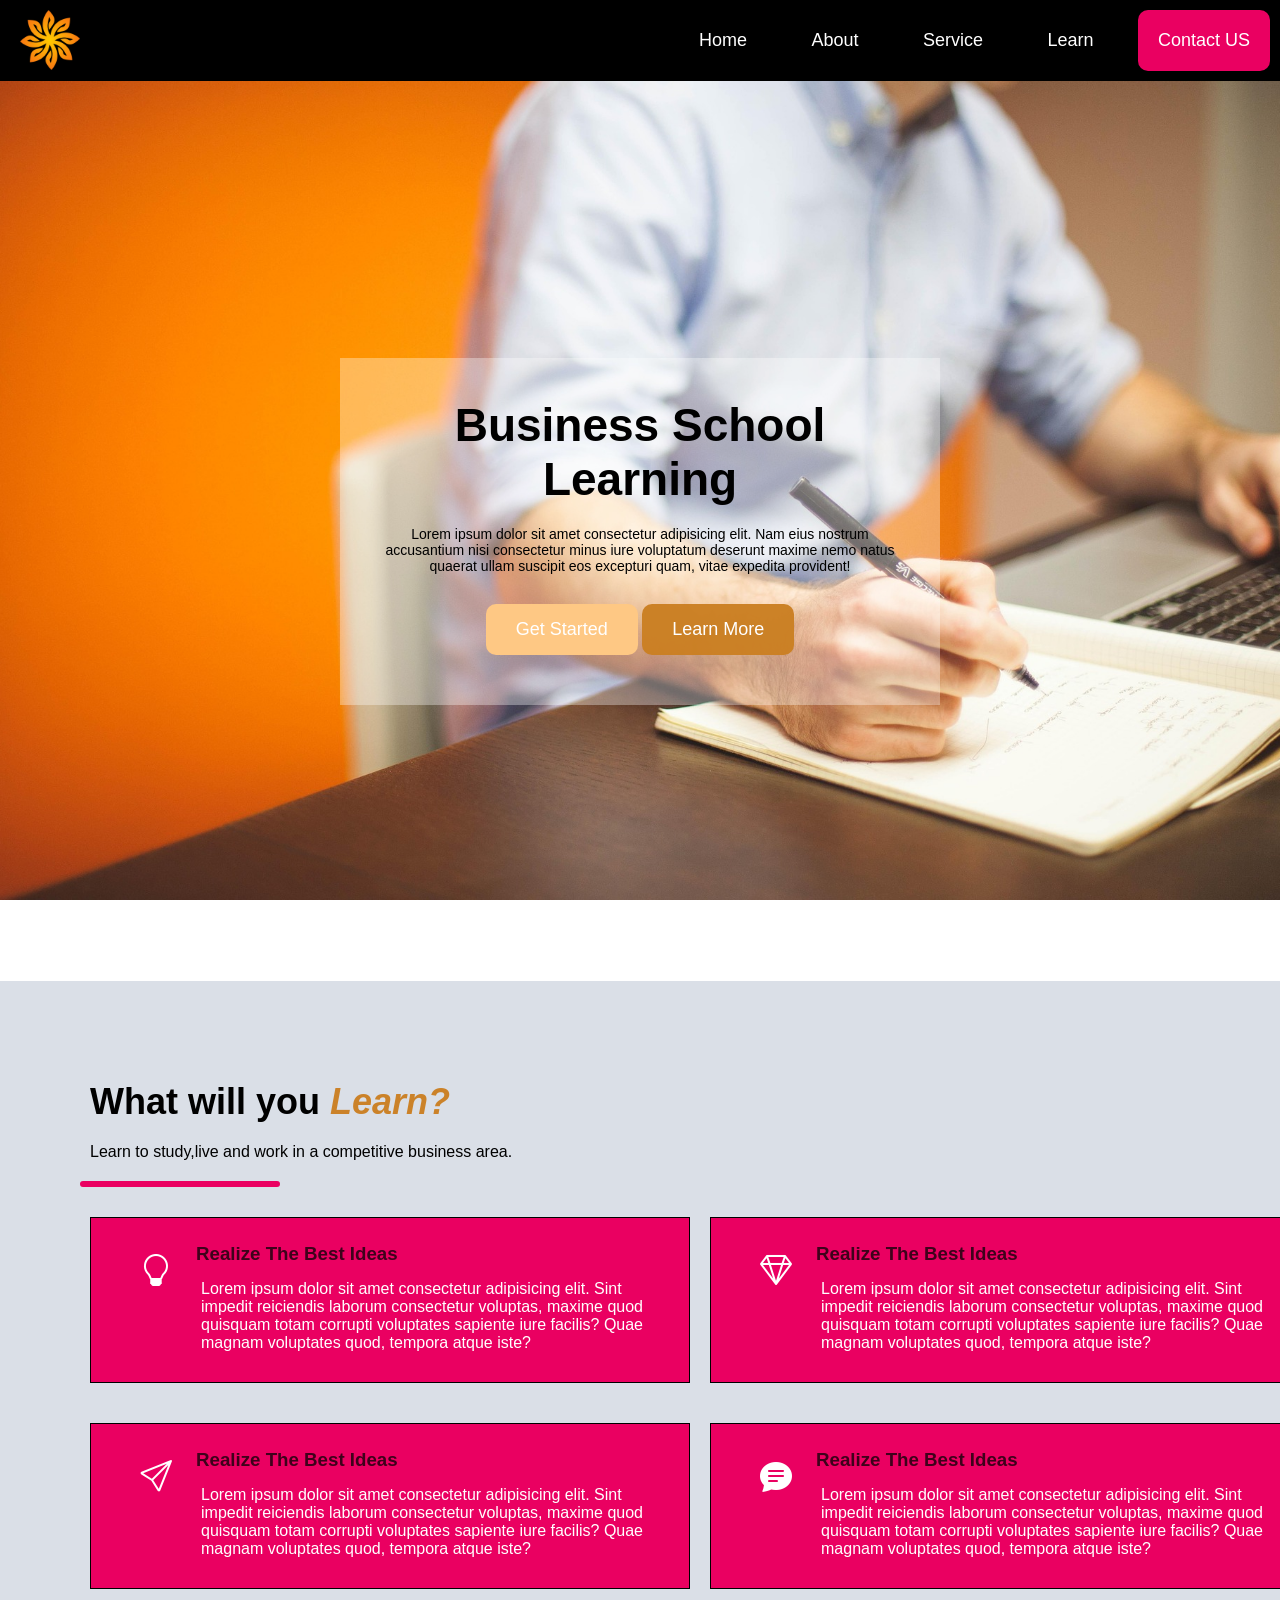
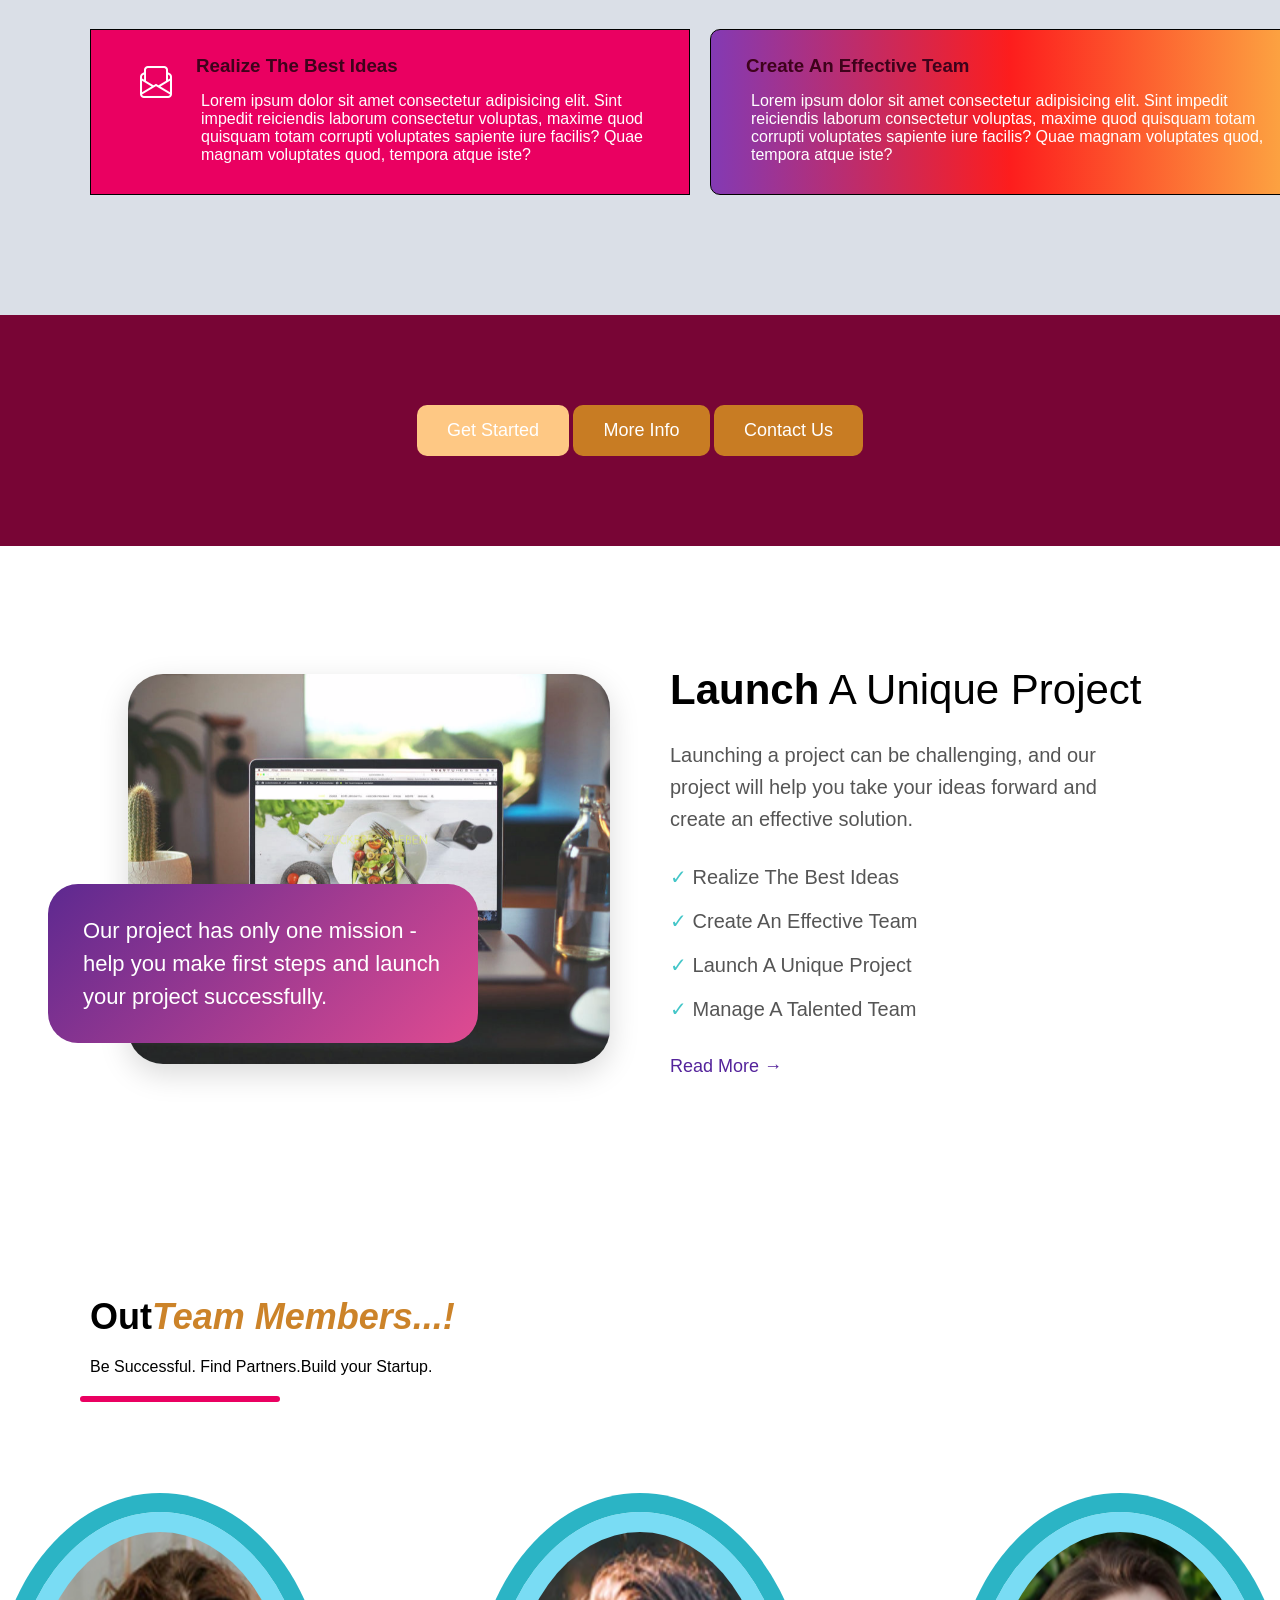
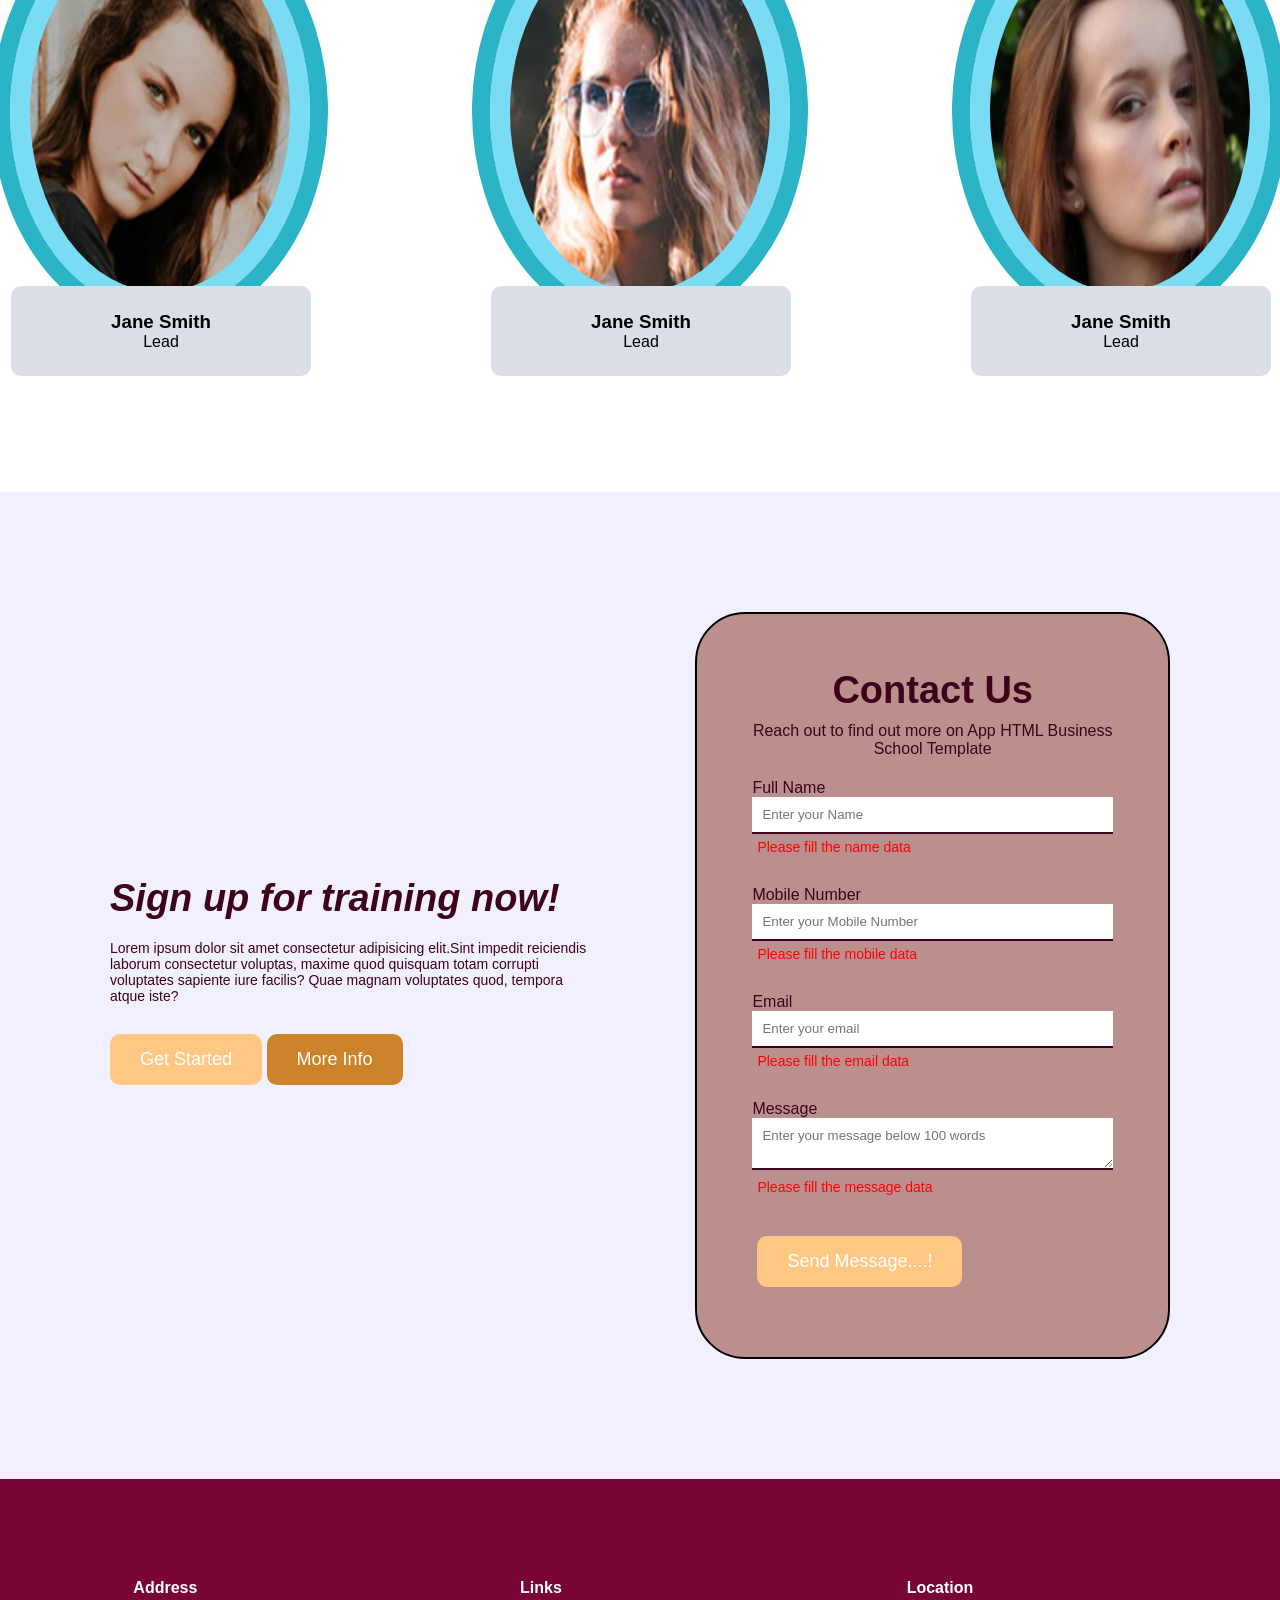
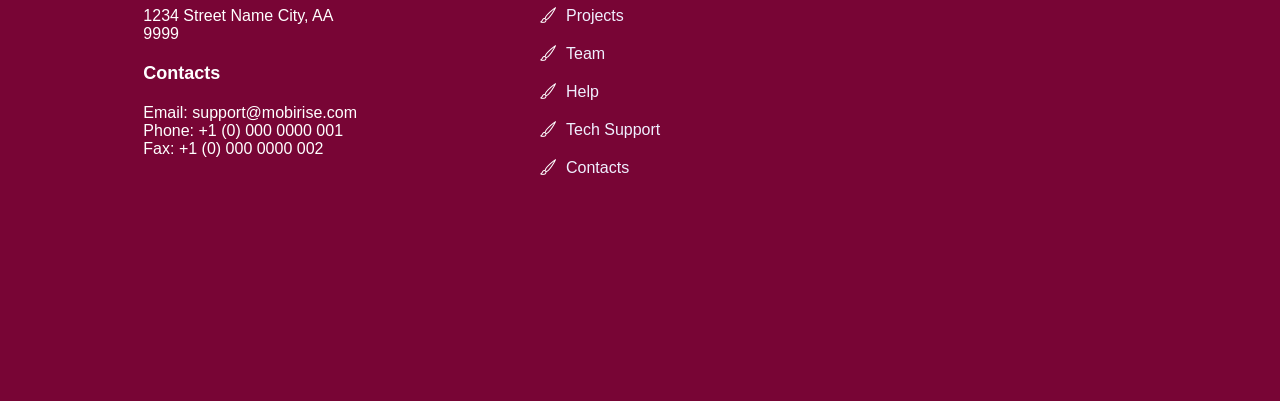
<file: index.html>
<!DOCTYPE html>
<html lang="en">
<head>
    <meta charset="UTF-8">
    <meta name="viewport" content="width= , initial-scale=1.0">
    <link rel="shortcut icon" href="asserts/icon.png" type="image/x-icon">
    <title>Business App</title>
    <link rel="stylesheet" href="Style.Css">
    <link rel="stylesheet" href="https://cdn.jsdelivr.net/npm/bootstrap-icons@1.13.1/font/bootstrap-icons.min.css">

    <!-- <link rel="preconnect" href="https://fonts.googleapis.com">
    <link rel="preconnect" href="https://fonts.gstatic.com" crossorigin>
    <link href="https://fonts.googleapis.com/css2?family=Basic&family=Open+Sans:ital,wght@0,300..800;1,300..800&display=swap" rel="stylesheet"> -->
</head>
<body>
    <header>
        <div class="logo">
            <div class="logoimg">
                <img src="asserts/icon.png"alt="icon">
                
            </div>
            <div class="mobileview">
                <i class="bi bi-menu-up" id="mobileicon"></i>
        </div>
        </div> 
        <div class="menus" id="menuitem">
            <ul>
                <li><a href="#">Home</a></li>
                <li><a href="#">About</a></li>
                <li><a href="#">Service</a></li>
                <li class="supermenu"><a href="#">Learn</a>
                    <ul class="submenus">
                        <li><a href="#">Offline Learning</a></li>
                        <li><a href="#">Online Learning</a></li>
                        <li><a href="#">Vido Learning</a></li>
                    </ul>
                </li>
                <li class="contactbtn"><a href="#"> Contact US</a></li>
            </ul>
        </div>
    </header>
    <section class="herosec">
        <div class="herocontent">
            <h1>Business School Learning</h1>
            <p>Lorem ipsum dolor sit amet consectetur adipisicing elit. Nam eius nostrum accusantium nisi consectetur minus iure voluptatum deserunt maxime nemo natus quaerat ullam suscipit eos excepturi quam, vitae expedita provident!</p>
            <div class="btns">
                <button>Get Started</button>
                <button>Learn More</button>
            </div>
        </div>
    </section>
    <section class="lpart">
        <div class="headpart">
            <h1>What will you <span>Learn?</span></h1>
            <p>Learn to study,live and work in a competitive business area.</p>
            <div class="line">
            </div>

            <div class="learningbox">
                <div class="learnbox">
                    <div class="learnicon">
                        <i class="bi bi-lightbulb"></i>
                    </div>
                    <div class="learncontent">
                        <h3>Realize The Best Ideas</h3>
                        <p>Lorem ipsum dolor sit amet consectetur adipisicing elit. Sint impedit reiciendis laborum consectetur voluptas, maxime quod quisquam totam corrupti voluptates sapiente iure facilis? Quae magnam voluptates quod, tempora atque iste?</p>
                    </div>
                </div>
                <div class="learnbox">
                    <div class="learnicon">
                        <i class="bi bi-gem"></i>
                    </div>
                    <div class="learncontent">
                        <h3>Realize The Best Ideas</h3>
                        <p>Lorem ipsum dolor sit amet consectetur adipisicing elit. Sint impedit reiciendis laborum consectetur voluptas, maxime quod quisquam totam corrupti voluptates sapiente iure facilis? Quae magnam voluptates quod, tempora atque iste?</p>
                    </div>
                </div>
                <div class="learnbox">
                    <div class="learnicon">
                        <i class="bi bi-send"></i>
                    </div>
                    <div class="learncontent">
                        <h3>Realize The Best Ideas</h3>
                        <p>Lorem ipsum dolor sit amet consectetur adipisicing elit. Sint impedit reiciendis laborum consectetur voluptas, maxime quod quisquam totam corrupti voluptates sapiente iure facilis? Quae magnam voluptates quod, tempora atque iste?</p>
                    </div>
                </div>
                <div class="learnbox">
                    <div class="learnicon">
                        <i class="bi bi-chat-text-fill"></i>
                    </div>
                    <div class="learncontent">
                        <h3>Realize The Best Ideas</h3>
                        <p>Lorem ipsum dolor sit amet consectetur adipisicing elit. Sint impedit reiciendis laborum consectetur voluptas, maxime quod quisquam totam corrupti voluptates sapiente iure facilis? Quae magnam voluptates quod, tempora atque iste?</p>
                    </div>
                </div>
                <div class="learnbox">
                    <div class="learnicon">
                        <i class="bi bi-envelope-paper"></i> 
                    </div>
                    <div class="learncontent">
                        <h3>Realize The Best Ideas</h3>
                        <p>Lorem ipsum dolor sit amet consectetur adipisicing elit. Sint impedit reiciendis laborum consectetur voluptas, maxime quod quisquam totam corrupti voluptates sapiente iure facilis? Quae magnam voluptates quod, tempora atque iste?</p>
                    </div>
                </div>
                <div class="learnbox learneffect">
                    <div class="learncontent">
                        <h3>Create An Effective Team</h3>
                        <p>Lorem ipsum dolor sit amet consectetur adipisicing elit. Sint impedit reiciendis laborum consectetur voluptas, maxime quod quisquam totam corrupti voluptates sapiente iure facilis? Quae magnam voluptates quod, tempora atque iste?</p>
                    </div>
                </div>
            </div>
        </div>

    </section>
     <section class="herosecion1">
            <div class="btns">
                <button>Get Started</button>
                <button>More Info</button>
                <button>Contact Us</button>
            </div>
        </div>
    </section>
    <section class="project-section">
   <div class="project-image">
    <img src="asserts/project.jpg" alt="Project">

    <div class="image-box">
        Our project has only one mission -
        help you make first steps and launch
        your project successfully.
    </div>
</div>

    <div class="project-content">
        <h1><b>Launch</b> A Unique Project</h1>

        <p>
            Launching a project can be challenging, and our
            project will help you take your ideas forward
            and create an effective solution.
        </p>

        <ul>
            <li>✓ Realize The Best Ideas</li>
            <li>✓ Create An Effective Team</li>
            <li>✓ Launch A Unique Project</li>
            <li>✓ Manage A Talented Team</li>
        </ul>

        <a href="#">Read More →</a>
    </div>
</section>

    <section class="teamsec">
        <div class="headpart">
            <h1>Out<span>Team Members...!</span></h1>
            <p>Be Successful. Find Partners.Build your Startup.</p>
            <div class="line"></div>
        </div>
        <div class="allteam">
             <div class="team">
                <div class="teammember">
                    <img src="asserts/face1.jpg" alt="face1">
                </div>
                <div class="teaminfo">
                        <h3>Jane Smith</h3>
                        <p>Lead</p>
                    </div>
            </div>

             <div class="team">
                <div class="teammember">
                    <img src="asserts/face2.jpg" alt="face1">
                </div>
                <div class="teaminfo">
                        <h3>Jane Smith</h3>
                        <p>Lead</p>
                    </div>
            </div>

             <div class="team">
                <div class="teammember">
                    <img src="asserts/face3.jpg" alt="face1">
                </div>
                <div class="teaminfo">
                        <h3>Jane Smith</h3>
                        <p>Lead</p>
                    </div>
            </div>
        </div>     
    </section>

    <div class="formsection">
        <div class="formleft">
            <h1>Sign up for training now!</h1>
                <p>Lorem ipsum dolor sit amet consectetur adipisicing elit.Sint impedit reiciendis laborum consectetur voluptas, maxime quod quisquam totam corrupti voluptates sapiente iure facilis? Quae magnam voluptates quod, tempora atque iste? </p>
            <div class="btns">
                <button>Get Started</button>
                <button>More Info</button>
            </div>
        </div>
        <div class="formright">
            <h3>Contact Us</h3>
            <p>Reach out to find out more on App HTML Business School Template</p>
            <form id="myform">
                <div class="input">
                    <label for="cname">Full Name</label>
                    <div>
                        <input type="text" name="cname" id="clientname" required placeholder="Enter your Name ">
                        <p id="nameErr">Please fill the name data</p>
                    </div>
                </div>
                <div class="input">
                    <label for="cname">Mobile Number</label>
                    <div>
                        <input type="text" name="cmobile" id="clientmobile" required placeholder="Enter your Mobile Number">
                        <p id="mobileErr">Please fill the mobile data</p>
                    </div>
                </div>
                <div class="input">
                    <label for="cname">Email</label>
                    <div>
                        <input type="email" name="cmail" id="clientemail" required placeholder="Enter your email ">
                        <p id="emailErr">Please fill the email data</p>
                    </div>
                </div>
                <div class="input">
                    <label for="cname">Message</label>
                    <div>
                       <textarea name="cmessage" id="cmessages" placeholder="Enter your message below 100 words"></textarea>
                       <p id="messageErr">Please fill the message data</p>
                    </div>
                </div>
                <div class="btns">
                <button type="submit">Send Message....!</button>
            </div>
            </form>
        </div>
    </div>

     <footer>
        <div class="footerbox">
            <h4>Address</h4>
            <p> 1234 Street Name
                City, AA 9999</p>
            <h3>Contacts</h3>
            <p>
                Email: support@mobirise.com <br>
                Phone: +1 (0) 000 0000 001 <br>
                Fax: +1 (0) 000 0000 002</p>
        </div>
        <div class="footerbox">
            <h4>Links</h4>
            <ul>
                <li><a href="#"> <span><i class="bi bi-brush"></i></span>Projects</a></li>
                <li><a href="#"><span><i class="bi bi-brush"></i></span>Team</a></li>
                <li><a href="#"><span><i class="bi bi-brush"></i></span>Help</a></li>
                <li><a href="#"><span><i class="bi bi-brush"></i></span>Tech Support</a></li>
                <li><a href="#"><span><i class="bi bi-brush"></i></span>Contacts</a></li>
            </ul>
        </div>
        <div class="footerbox">
            <h4>Location</h4>
            <div style="width: 100%"><iframe width="100%" height="300" frameborder="0" scrolling="no" marginheight="0"
                    marginwidth="0"
                    src="https://maps.google.com/maps?width=100%25&amp;height=600&amp;hl=es&amp;q=Chennai+(Batch13)&amp;t=&amp;z=14&amp;ie=UTF8&amp;iwloc=B&amp;output=embed"><a
                        href="https://www.mapsdirections.info/calcular-la-poblacion-en-un-mapa/">Estimar la
                        población</a></iframe></div>
        </div>
    </footer>

    <script src="script.js"></script>

</body>
</html>
</file>
<file: Style.Css>
@import url('https://fonts.googleapis.com/css2?family=Basic&display=swap');

* {
    padding:0px;
    margin:0px;
    box-sizing: border-box;
    font-family: "Open Sans", sans-serif;

}
.logo{

   padding: 10px;
    width: 500px;
    height: 80px;
    display: flex;
    justify-content: space-between;

    
}
.logoimg img{
    width:70px; 
    padding-left: 10px;   
}
.mobileview {
    margin-left: auto;
    font-size: 38px;
    margin-right: 15px;
    margin-top: 10px;
    display:none;  
}  
.menus ul li{
    list-style-type: none;
    padding: 30px;
    display: inline-block;
}

.menus ul li:hover{
    background-color: #fec884;
    transition: all .7s ease-in-out;
}
.menus ul li a{
    text-decoration: none;
    font-size: 18px;
    color:#fff;
}
.menus ul li:hover a{
    color:#ffff;
}

.supermenu{
    position: relative;
}

.supermenu:hover .submenus {
    display: block;
}
.submenus{
    position: absolute;
    top:55px;
    left:0;
    display: none;
}

.submenus li{
    display:block !important; 
    width:200px; 
    margin: 5px;
    background-color: #2525248d;
}

header{
    display: flex;
    justify-content: space-between;
    background-color: black;
}
.menus .contactbtn{
    background-color: #ea0061;
    padding:20px 20px;
    margin: 10px 10px;
    border-radius: 10px;
}

.contactbtn{
    color:#fff;
}

.herosec{
    background-image: url('asserts/img2.jpg');
    background-repeat: no-repeat;
    background-size: cover;
    background-position: center;
    background-attachment: fixed;
    height:100vh;
    padding:70px 60px;
    display: flex;
    justify-content: center;
    align-items: center;
}
.herocontent{
    background-color: #ffffff57;
    padding: 30px 30px;
    margin: 10px 0;
    text-align: center;
    width:600px;
}
.herocontent h1{
    padding: 10px;
    font-size: 46px;
}

.herocontent p{
    padding: 10px;
    font-size: 14px;
}
.btns button{
    /* padding: 15px 20px; */
    border: none;
    border-radius: 10px;
}


.btns button:nth-child(1){
    background-color: #fec884;
    font-size: 18px;
    color:#fff;
    padding: 15px 30px;
    border-radius: 10px solid #cd8b3b91;   
}

.btns button:nth-child(2){
    background-color: #cb8023f8;
    font-size: 18px;
    color:#fff;
    padding: 15px 30px;   
}
.btns button:nth-child(3){
    background-color: #cb8023f8;
    font-size: 18px;
    color:#fff;
    padding: 15px 30px;   
}



.lpart{
    padding: 70px 60px;
    background-color: #dadfe7;
}
.headpart{
    padding: 20px 20px;
}
.headpart h1{
    font-size: 36px;
    padding: 10px;
}
.headpart h1 span{
    color:#cb8023f8;
    font-style: italic;
}
.headpart p{
    padding:10px;
}
.headpart .line{
    border:3px solid #ea0061;
    width:200px;
    margin:10PX 0;
    border-radius: 10px;

}
.learnbox{
    background-color:#ea0061;
    padding:20px 30px;
    margin:10px 0;
    border:1px solid black;
    color:white;
    display: flex;
    justify-content: space-between;
    align-items: start;
}
.learnicon{
    /* background-color: #f08809; */
    padding:5px 9px;
    margin:10px;
    font-size: 32px;
}
.learncontent h3{
    padding: 5px;
    color:#3e021b
}
.learncontent p{
    padding:10px;
}
.learningbox{
    padding:10px 10px;
    margin:10px 0;
    display: grid;
    grid-template-columns: 600px 600px;
    gap:20px;
}
.learneffect{
    background: linear-gradient(90deg,rgba(131, 58, 180, 1) 0%, rgba(253, 29, 29, 1) 50%, rgba(252, 176, 69, 1) 100%);
    border-radius: 10px;
}

.formsection{
    padding:70px 60px;
    background-color: #f0f0ff;
    display:flex;
    justify-content: center;
    align-items: center;
}
.formleft{
    /* background-color: #fec884; */
    padding:20px 30px;
    margin:10px 10px;
    color:#3e021b;
    width:600px;
    left:0%;
}
.formleft h1{
    padding:10px;
    font-size: 38px;
    font-style: italic;
}
.formleft p{
    padding:10px;
    font-size: 14px;
}
.btns{
    padding: 20px 10px;
}
.formright {
    padding:20px 30px;
    margin:10px 10px;
    color:#3e021b;
    width:600px;  
}
.formright h3{
    text-align: center;
    font-size: 38px;
    padding:5px;
}
.formright p{
    padding: 5px;
    text-align: center;
}

.formright .input{
    padding:10px 5px;
    margin: 6px 0;;
}
.formright .input input,
.formright .input textarea {
    width: 100%;
    border: none;
    border-bottom: 2px solid #3e021b;
    padding: 10px  ;
    outline:none;
    color:#3e021b;   
}
.input p{
    color:red;
    font-size: 14px;
    text-align: start;
}
.formright input ::Placeholder {
    color: #3e021b;
    font-size: 13px;
    font-weight: 800;
}
.herosecion1{
    background-color: #780535;
    color: #fff;
    padding: 70px 60px;
    text-align: center;
}
.project-section {
    width: 100%;
    min-height: 650px;
    display: flex;
    align-items: center;
    justify-content: center;
    gap: 60px;
    padding: 80px 10%;
    background: #fff;
}


.project-image {
    width: 520px;
    position: relative;
}

.project-image img {
    width: 100%;
    height: 390px;
    object-fit: cover;
    border-radius: 35px;
    box-shadow: 0 10px 30px rgba(0,0,0,0.15);
}

.image-box {
    position: absolute;
    left: -80px;
    bottom: 25px;

    width: 430px;
    padding: 30px 35px;

    color: white;
    font-size: 22px;
    line-height: 1.5;

    border-radius: 30px;
    background: linear-gradient(135deg, #5d2990, #e04b91);
}

.project-content {
    width: 520px;
}

.project-content h1 {
    font-size: 42px;
    font-weight: 300;
    margin-bottom: 25px;
}

.project-content h1 b {
    font-weight: 700;
}

.project-content p {
    font-size: 20px;
    line-height: 1.6;
    color: #555;
    margin-bottom: 30px;
}

.project-content ul {
    list-style: none;
    margin-bottom: 35px;
}

.project-content li {
    font-size: 20px;
    color: #555;
    margin: 20px 0;
}

.project-content li::first-letter {
    color: #43c6c8;
}

.project-content a {
    color: #54239b;
    text-decoration: none;
    font-size: 18px;
}
.teamsec {
    padding:70px 60px;
    padding-bottom: 100px;

}
.teammember img{
    
    padding:20px;
    width:300px;
    height:400px;
    border-radius:100%; 
    background-color:#41cdefb3;
    box-shadow: 0px -1px 0px 18px #2bb4c5;
}

.teammember {
    /* background-color: #ee126e; */
    text-align: center;
    padding: 15px;
    margin:20px 0;
    width:400px;
    height:400px;
    border-radius: 70px;
    display: flex;
    justify-content: center;
    align-items: center;
    box-shadow: 0px 0px 0px 0px #0000;
}
.team{
    position: relative;
    /* background-color: #2bb4c5; */
    padding: 20px 30px;
    margin: 10px 10px;
}
.teaminfo{
    background-color: #dadfe7;
    padding: 25px 10px;
    margin: 51px;
    text-align: center;
    border-radius: 10px;
    width:300px;
    position: absolute;
    bottom: -75px;
    
}
.allteam{
    display: flex;
    justify-content: center;
    align-items: center;
    /* background-color: #f96aa6; */
    padding: 20px 30px;
    margin:10px 10px;

}
footer {
    background-color: #780535;
    color: #fff;
    padding: 70px 60px;
    display: flex;
    justify-content: space-around;
    align-items: start;
}


.footerbox {
    
    padding: 20px 30px;
    margin: 10px 0;
    width: 300px;
}


.footerbox h3 {
    padding: 10px;
    font-size: 18px;
}


.footerbox p {
    padding: 10px;
}


.footerbox ul li {
    list-style-type: none;
    padding: 10px;
}


.footerbox ul li a {
    text-decoration: none;
    color: #f0f0ff;
}


.footerbox ul li a span {
    padding: 0 10px;
    color: #fff;
}


.footerbox ul li a:hover {
    color: #e988b0;
}

.formright {
    background-color:rosybrown;
    border:2px solid black;
    padding:50px;
    margin:50px;
    width:500px;
    border-radius: 50px;
}




@media (min-width: 320px) and (max-width: 480px) {
    header {
        display: block;
        position: relative;
    }

    .logo {
        width: 100%;
        height: 70px;
        display: flex;
        justify-content: space-between;
        align-items: center;
        padding: 10px 15px;
    }

    .logoimg img {
        width: 60px;
        padding: 0;
    }

    .mobileview {
        display: block;
        color: white;
        font-size: 30px;
        margin: 0;
    }
    .menus {
        background-color: #f96aa6;
        padding: 10px;
        position: absolute;
        width: 100%;
        top: 70px;
        left: -99%;
        z-index: 100;
    }
    .menu.open{
        left:0%;

    }

    .menus ul li {
        display: block;
        padding: 15px;
        margin: 5px 0;
        background-color: #e988b0;
    }

    .menus ul li a {
        font-size: 16px;
    }
    .submenus {
        position: static;
        width: 100%;
    }

    .submenus li {
        width: 100% !important;
        margin: 5px 0;
    }
    .herosec {
        height: auto;
        min-height: 100vh;
        padding: 50px 10px;
        background-attachment: scroll;
    }

    .herocontent {
        width: 100%;
        padding: 20px 10px;
    }

    .herocontent h1 {
        font-size: 27px;
    }

    .herocontent p {
        font-size: 14px;
    }
    .btns {
        padding: 15px 5px;
    }

    .btns button {
        width: 100%;
        margin: 5px 0;
    }
    .lpart {
        padding: 50px 10px;
    }

    .headpart {
        padding: 15px 5px;
    }

    .headpart h1 {
        font-size: 27px;
    }

    .headpart p {
        font-size: 14px;
    }

    .learnbox {
        display: block;
        text-align: center;
        padding: 20px 10px;
    }

    .learningbox {
        display: block;
        padding: 10px 0;
    }

    .learneffect {
        margin-bottom: 15px;
    }
    .formsection {
        display: block;
        padding: 50px 10px;
    }

    .formleft,
    .formright {
        width: 100%;
        padding: 15px 10px;
        margin: 10px 0;
    }

    .formleft h1 {
        font-size: 25px;
    }

    .formright h3 {
        font-size: 25px;
    }
    .project-section {
        display: block;
        padding: 50px 15px;
    }

    .project-image,
    .project-content {
        width: 100%;
    }

    .project-image img {
        width: 100%;
        height: 250px;
        border-radius: 25px;
    }

    .image-box {
        position: relative;
        left: 10px;
        bottom: auto;
        width: 90%;
        margin-top: -60px;
        padding: 20px;
        font-size: 16px;
        border-radius: 20px;
    }

    .project-content {
        margin-top: 40px;
    }

    .project-content h1 {
        font-size: 28px;
    }

    .project-content p {
        font-size: 15px;
    }

    .project-content li {
        font-size: 15px;
        margin: 15px 0;
    }
    .teamsec {
        padding: 50px 10px;
    }

    .allteam {
        display: block;
        padding: 10px;
        margin: 0;
    }

    .team {
        padding: 10px;
        margin: 20px 0;
    }

    .teammember {
        width: 100%;
        height: auto;
        padding: 10px;
    }

    .teammember img {
        width: 200px;
        height: 200px;
    }

    .teaminfo {
        position: relative;
        width: 90%;
        margin: -20px auto 20px;
        bottom: auto;
    }
    footer {
        display: block;
        padding: 50px 10px;
    }

    .footerbox {
        width: 100%;
        padding: 15px;
        margin: 10px 0;
    }

}
</file>
